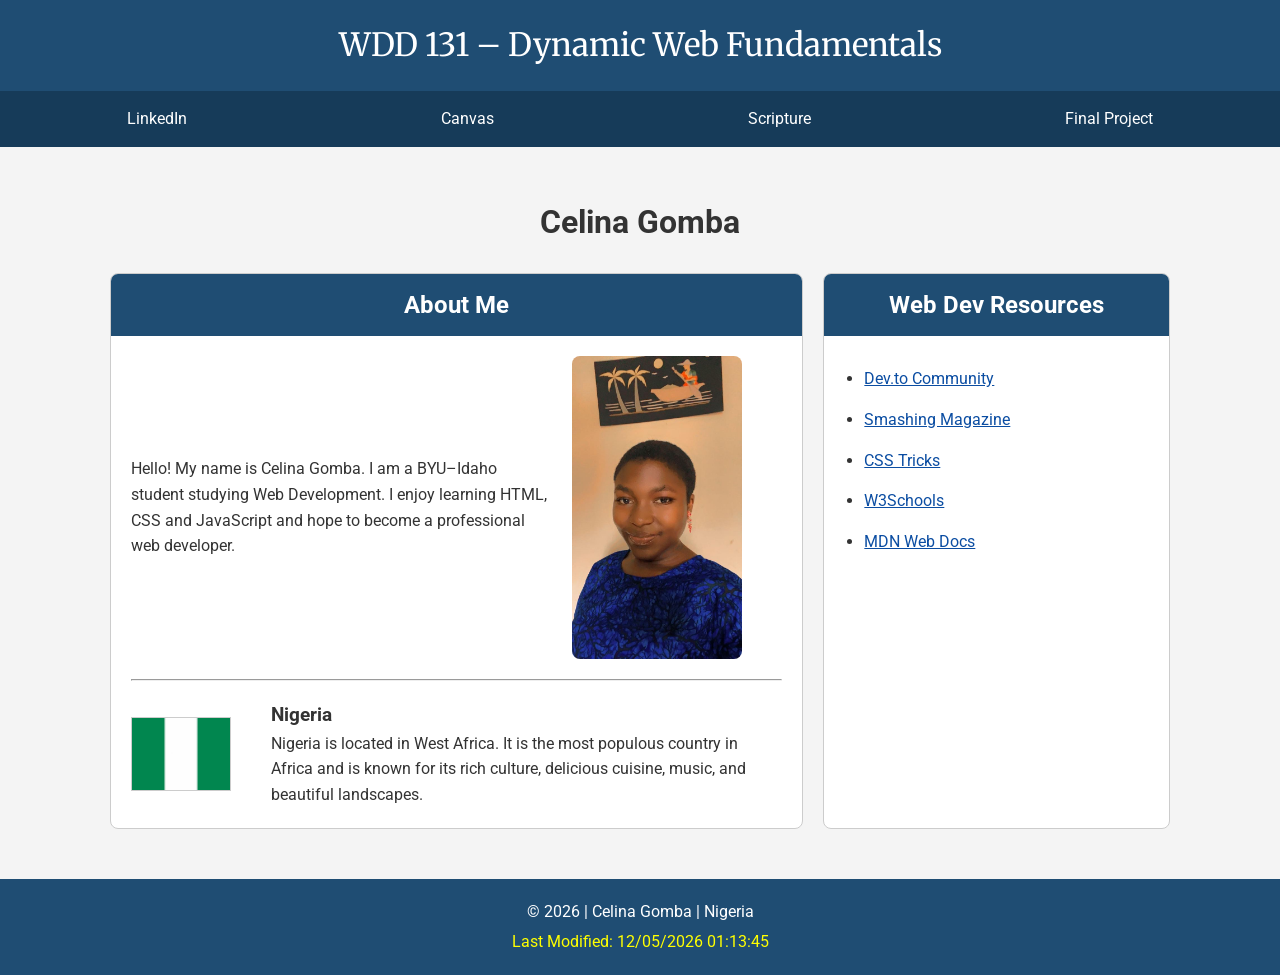
<file: index.html>
<!DOCTYPE html>
<html lang="en">
<head>
    <meta charset="UTF-8">
    <meta name="viewport" content="width=device-width, initial-scale=1.0">
    <title>WDD 131 – Dynamic Web Fundamentals – Celina Gomba</title>

    <meta name="description" content="WDD 131 – Dynamic Web Fundamentals. Celina Gomba. HTML, CSS and JavaScript home page.">
    <meta name="author" content="Celina Gomba">

    <link rel="preconnect" href="https://fonts.googleapis.com">
    <link rel="preconnect" href="https://fonts.gstatic.com" crossorigin>

    <link href="https://fonts.googleapis.com/css2?family=Roboto:wght@400;700&family=Merriweather:wght@700&display=swap" rel="stylesheet">

    <link rel="stylesheet" href="styles/base.css">

    <script src="scripts/getdates.js" defer></script>
</head>

<body>

<header>

<span id="course-title">
WDD 131 – Dynamic Web Fundamentals
</span>

<nav>
    <a href="https://www.linkedin.com/" target="_blank">LinkedIn</a>
    <a href="https://byupw.instructure.com/" target="_blank">Canvas</a>
    <a href="https://www.churchofjesuschrist.org/study/scriptures/bofm/1-ne/3?lang=eng&id=p7#p7" target="_blank">Scripture</a>
    <a href="#">Final Project</a>
</nav>

</header>

<main>

<h1>Celina Gomba</h1>

<div class="container">

<section class="card">

<h2>About Me</h2>

<div class="intro">

<div>
<p>
Hello! My name is Celina Gomba. I am a BYU–Idaho student studying Web Development. I enjoy learning HTML, CSS and JavaScript and hope to become a professional web developer.
</p>
</div>

<img src="images/profile.jpeg" alt="Celina Gomba">

</div>

<hr>

<div class="country">

<img src="images/nigeria-flag.png" alt="Nigeria Flag">

<div>
<h3>Nigeria</h3>

<p>
Nigeria is located in West Africa. It is the most populous country in Africa and is known for its rich culture, delicious cuisine, music, and beautiful landscapes.
</p>

</div>

</div>

</section>

<section class="card">

<h2>Web Dev Resources</h2>

<ul>
<li><a href="https://dev.to/" target="_blank">Dev.to Community</a></li>
<li><a href="https://www.smashingmagazine.com/" target="_blank">Smashing Magazine</a></li>
<li><a href="https://css-tricks.com/" target="_blank">CSS Tricks</a></li>
<li><a href="https://www.w3schools.com/" target="_blank">W3Schools</a></li>
<li><a href="https://developer.mozilla.org/" target="_blank">MDN Web Docs</a></li>
</ul>

</section>

</div>

</main>

<footer>

<p>
© <span id="currentyear"></span> | Celina Gomba | Nigeria
</p>

<p id="lastModified"></p>

</footer>

</body>
</html>
</file>
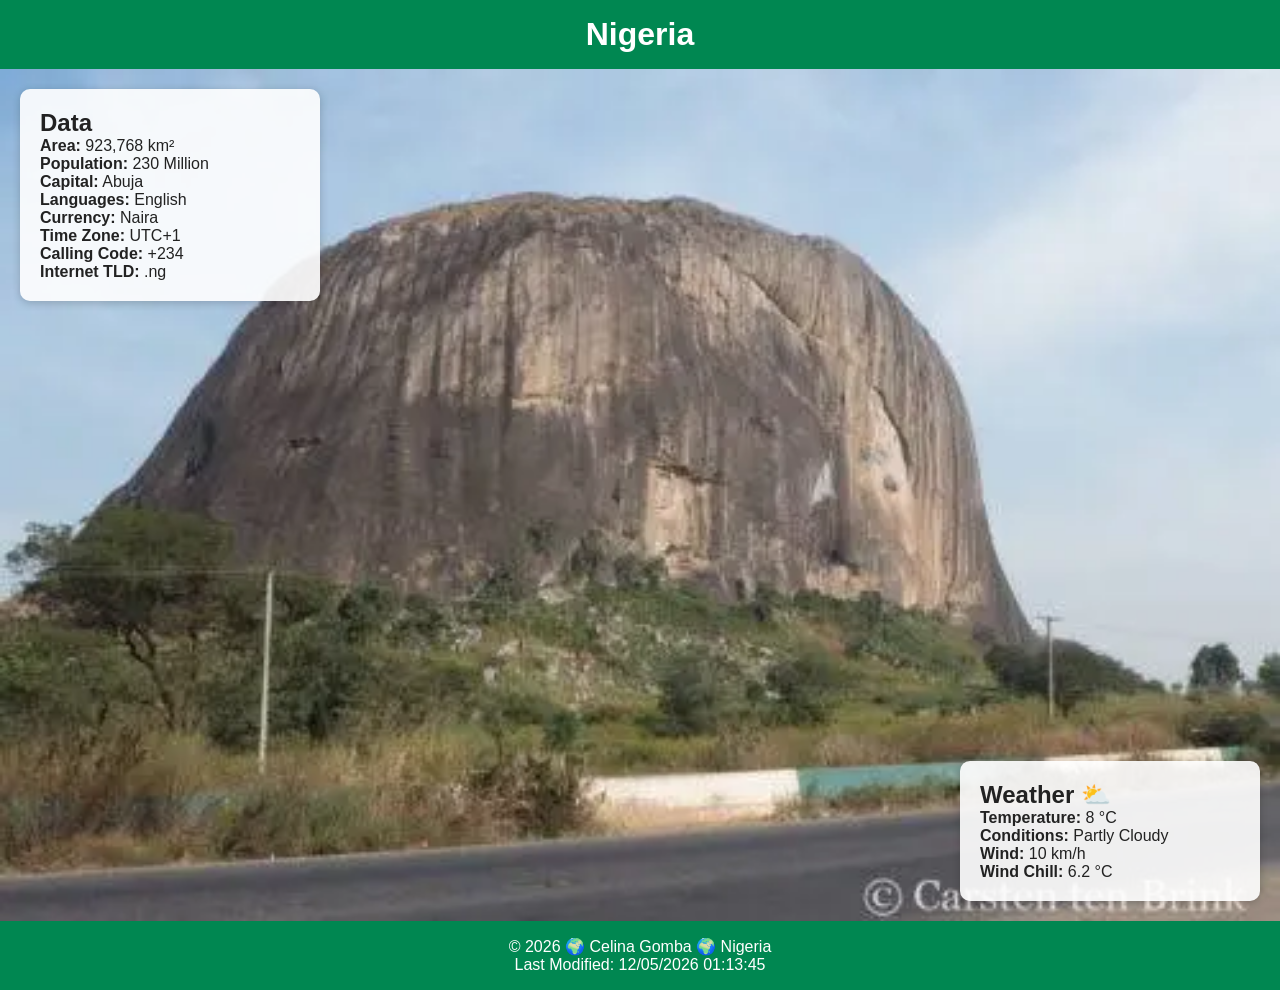
<file: place.html>
<!DOCTYPE html>
<html lang="en">
<head>
    <meta charset="UTF-8">
    <meta name="viewport" content="width=device-width, initial-scale=1.0">
    <meta name="description" content="Discover Nigeria's culture, geography, weather, and landmarks on this responsive WDD 131 country page.">
    <meta name="author" content="Celina Gomba">

    <title>Nigeria</title>

    <link rel="stylesheet" href="styles/place.css">
    <link rel="stylesheet" href="styles/place-large.css">

    <script src="scripts/place.js" defer></script>
</head>

<body>

<header>
    <h1>Nigeria</h1>
</header>

<main>

    <div class="hero">

         <picture>
        <source srcset="images/nigeria.webp" media="(min-width:800px)">
        <img src="images/nigeria.webp" alt="Beautiful scenery of Nigeria">
    </picture>

        <section class="content">

            <div class="card data">
                <h2>Data</h2>

                <p><strong>Area:</strong> 923,768 km²</p>
                <p><strong>Population:</strong> 230 Million</p>
                <p><strong>Capital:</strong> Abuja</p>
                <p><strong>Languages:</strong> English</p>
                <p><strong>Currency:</strong> Naira</p>
                <p><strong>Time Zone:</strong> UTC+1</p>
                <p><strong>Calling Code:</strong> +234</p>
                <p><strong>Internet TLD:</strong> .ng</p>
            </div>

            <div class="card weather">

                <h2>Weather</h2>

                <img src="images/weather.svg"
                " alt="Weather Icon" class="weather-icon">

                <p><strong>Temperature:</strong> <span id="temp">8</span> °C</p>
                <p><strong>Conditions:</strong> Partly Cloudy</p>
                <p><strong>Wind:</strong> <span id="wind">10</span> km/h</p>
                <p><strong>Wind Chill:</strong> <span id="windchill"></span></p>

            </div>

        </section>

    </div>

</main>

<footer>
    <p>© <span id="year"></span> 🌍 Celina Gomba 🌍 Nigeria</p>
    <p id="lastModified"></p>
</footer>

</body>
</html>
</file>
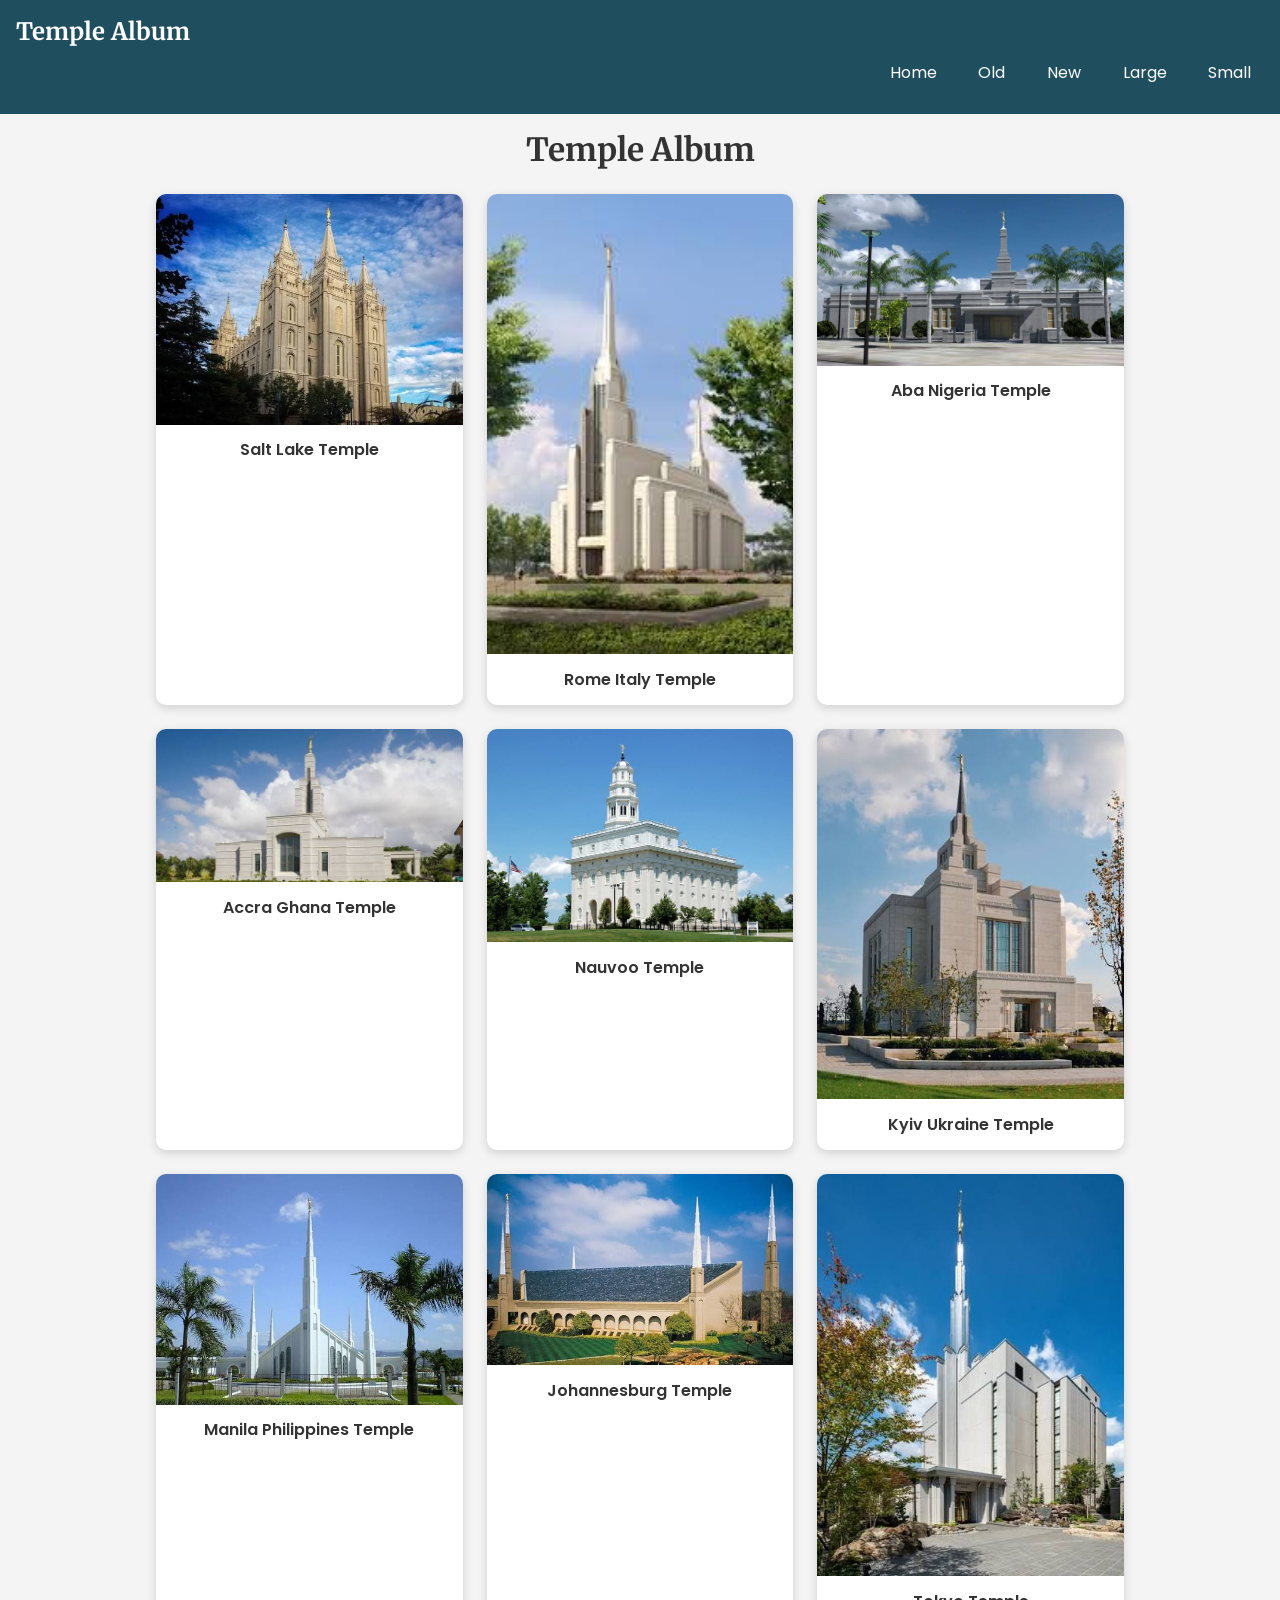
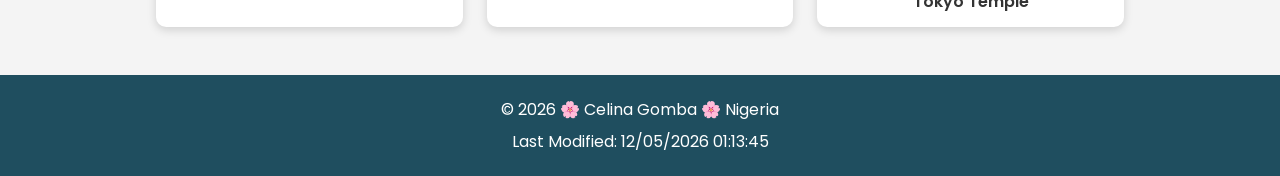
<file: temples.html>
<!DOCTYPE html>
<html lang="en">
<head>
    <meta charset="UTF-8">
    <meta name="viewport" content="width=device-width, initial-scale=1.0">

    <title>Temple Album - Celina Gomba</title>

    <meta name="description"
content="A responsive temple album featuring beautiful temples from around the world, created by Celina Gomba for the WDD 131 course.">

    <meta name="author" content="Celina Gomba">

    <!-- Google Fonts -->
    <link rel="preconnect" href="https://fonts.googleapis.com">
    <link rel="preconnect" href="https://fonts.gstatic.com" crossorigin>
    <link href="https://fonts.googleapis.com/css2?family=Poppins:wght@300;400;600&family=Merriweather:wght@700&display=swap" rel="stylesheet">

    <!-- CSS -->
    <link rel="stylesheet" href="styles/temples.css">
    <link rel="stylesheet" href="styles/temples-large.css">

    <!-- JavaScript -->
    <script src="scripts/temples.js" defer></script>
</head>

<body>

<header>
    <div class="header-top">
        <h2>Temple Album</h2>
        <button id="menu" aria-label="Menu">&#9776;</button>
    </div>

    <nav class="navigation">
        <a href="#">Home</a>
        <a href="#">Old</a>
        <a href="#">New</a>
        <a href="#">Large</a>
        <a href="#">Small</a>
    </nav>
</header>

<main>

    <h1>Temple Album</h1>

    <section class="gallery">

        <figure>
            <img src="images/salt-lake-temple.jpg" alt="Salt Lake Temple" loading="lazy">
            <figcaption>Salt Lake Temple</figcaption>
        </figure>

        <figure>
            <img src="images/rome-italy-temple.jpg" alt="Rome Italy Temple" loading="lazy">
            <figcaption>Rome Italy Temple</figcaption>
        </figure>

        <figure>
            <img src="images/aba-nigeria-temple.jpg" alt="Aba Nigeria Temple" loading="lazy">
            <figcaption>Aba Nigeria Temple</figcaption>
        </figure>

        <figure>
            <img src="images/accra-ghana-temple.jpg" alt="Accra Ghana Temple" loading="lazy">
            <figcaption>Accra Ghana Temple</figcaption>
        </figure>

        <figure>
            <img src="images/nauvoo-temple.jpg" alt="Nauvoo Temple" loading="lazy">
            <figcaption>Nauvoo Temple</figcaption>
        </figure>

        <figure>
            <img src="images/kyiv-ukraine-temple.jpg" alt="Kyiv Ukraine Temple" loading="lazy">
            <figcaption>Kyiv Ukraine Temple</figcaption>
        </figure>

        <figure>
            <img src="images/manila-philippines-temple.jpg" alt="Manila Philippines Temple" loading="lazy">
            <figcaption>Manila Philippines Temple</figcaption>
        </figure>

        <figure>
            <img src="images/johannesburg-temple.jpg" alt="Johannesburg Temple" loading="lazy">
            <figcaption>Johannesburg Temple</figcaption>
        </figure>

        <figure>
            <img src="images/tokyo-temple.jpg" alt="Tokyo Temple" loading="lazy">
            <figcaption>Tokyo Temple</figcaption>
        </figure>

    </section>

</main>

<footer>
    <p>
        &copy; <span id="currentyear"></span> 🌸 Celina Gomba 🌸 Nigeria
    </p>

    <p id="lastModified"></p>
</footer>

</body>
</html>
</file>
<file: styles/base.css>
*{
    margin:0;
    padding:0;
    box-sizing:border-box;
}

body{
    font-family:Roboto, sans-serif;
    background:#f4f4f4;
    color:#333;
    line-height:1.6;
}

header{
    background:#1f4d73;
    color:white;
}

#course-title{
    display:block;
    text-align:center;
    font-family:Merriweather, serif;
    font-size:2rem;
    padding:20px;
}

nav{
    display:flex;
    justify-content:space-around;
    background:#163b59;
}

nav a{
    color:white;
    text-decoration:none;
    padding:15px 20px;
    transition:.3s;
}

nav a:hover{
    background:white;
    color:#163b59;
}

main{
    max-width:1100px;
    margin:30px auto;
    padding:20px;
}

main h1{
    text-align:center;
    margin-bottom:25px;
}

.container{
    display:grid;
    grid-template-columns:2fr 1fr;
    gap:20px;
}

.card{
    background:white;
    border:1px solid #ccc;
    border-radius:8px;
    overflow:hidden;
}

.card h2{
    background:#1f4d73;
    color:white;
    text-align:center;
    padding:12px;
}

.intro{
    display:grid;
    grid-template-columns:2fr 1fr;
    gap:20px;
    padding:20px;
    align-items:center;
}

.intro img{
    width:170px;
    border-radius:8px;
}

.country{
    display:grid;
    grid-template-columns:120px 1fr;
    gap:20px;
    padding:20px;
    align-items:center;
}

.country img{
    width:100px;
    border:1px solid #ccc;
}

hr{
    margin:0 20px;
}

.card ul{
    padding:30px 40px;
}

.card li{
    margin-bottom:15px;
}

.card a{
    color:#0b4da2;
}

footer{
    background:#1f4d73;
    color:white;
    text-align:center;
    padding:20px;
    margin-top:30px;
}

#lastModified{
    color:yellow;
    margin-top:5px;
}

@media (max-width:768px){

.container{
    grid-template-columns:1fr;
}

.intro,
.country{
    grid-template-columns:1fr;
    text-align:center;
}

.intro img,
.country img{
    margin:auto;
}

nav{
    flex-direction:column;
}

nav a{
    text-align:center;
}

}
</file>
<file: styles/place.css>
:root {
    --primary: #008751;
    --secondary: #ffffff;
    --accent: #006b3f;
    --text: #222;
}

* {
    margin: 0;
    padding: 0;
    box-sizing: border-box;
}

body {
    font-family: Arial, sans-serif;
    background: #f4f4f4;
    color: var(--text);
}

header {
    background: var(--primary);
    color: white;
    text-align: center;
    padding: 1rem;
}

.hero img {
    width: 100%;
    display: block;
}

.content {
    display: flex;
    flex-direction: column;
    gap: 1rem;
    padding: 1rem
}

.card {
    background: rgba(255, 255, 255, 0.9);
    width: 300px;
    padding: 20px;
    border-radius: 10px;
    box-shadow: 0 2px 8px rgba(0, 0, 0, 0.2);
}

.weather-icon {
    width: 50px;
    margin: .5rem 0;
    display: block;
}

footer {
    background: var(--primary);
    color: white;
    text-align: center;
    padding: 1rem;
}
</file>
<file: styles/place-large.css>
@media screen and (min-width: 800px) {

    .hero {
        position: relative;
    }

    .hero img {
        width: 100%;
        display: block;
    }

    .content {
        position: absolute;
        inset: 0;
        padding: 0;
    }

    .data {
        position: absolute;
        top: 20px;
        left: 20px;
        width: 300px;
    }

    .weather {
        position: absolute;
        bottom: 20px;
        right: 20px;
        width: 300px;
    }

    .weather h2::after {
        content: " ⛅";
    }

    .weather img.weather-icon {
        display: none;
    }

}
</file>
<file: styles/temples.css>
/* Google Font Styles */
* {
    margin: 0;
    padding: 0;
    box-sizing: border-box;
}

:root {
    --primary: #1f4e5f;
    --secondary: #f4f4f4;
    --accent: #f9b233;
    --text: #333;
}

body {
    font-family: "Poppins", sans-serif;
    background: var(--secondary);
    color: var(--text);
}

/* ---------- Header ---------- */

header {
    background: var(--primary);
    color: white;
    padding: 1rem;
}

.header-top {
    display: flex;
    justify-content: space-between;
    align-items: center;
}

header h2 {
    font-family: "Merriweather", serif;
    margin: 0;
}

#menu {
    background: none;
    border: none;
    color: white;
    font-size: 2rem;
    cursor: pointer;
}

/* Navigation */

.nav {
    display: none;
    flex-direction: column;
    width: 100%;
}

.navigation.open {
    display: flex;
}

.navigation a {
    color: white;
    text-decoration: none;
    padding: .8rem;
    text-align: center;
    transition: background .3s ease;
}

.navigation a:hover {
    background: var(--accent);
    color: black;
}

/* ---------- Main ---------- */

main {
    max-width: 1000px;
    margin: 0 auto;
    padding: 1rem;
}

main h1 {
    text-align: center;
   margin-bottom: 1.5rem;
    font-family: "Merriweather", serif;
}

/* Gallery Grid */

.gallery {
    display: grid;
    grid-template-columns: 1fr;
    gap: 1.5rem;
}

figure {
    background: white;
    border-radius: 10px;
    overflow: hidden;
    box-shadow: 0 3px 10px rgba(0,0,0,.15);
}

figure img {
    width: 100%;
    display: block;
}

figcaption {
    text-align: center;
    padding: .8rem;
    font-weight: 600;
}

/* ---------- Footer ---------- */

footer {
    background: var(--primary);
    color: white;
    text-align: center;
    padding: 1rem;
    margin-top: 2rem;
}

footer p {
    margin: .4rem 0;
}
</file>
<file: styles/temples-large.css>
@media screen and (min-width: 768px) {

    .header-top {
        display: flex;
        justify-content: space-between;
        align-items: center;
    }

    #menu {
        display: none;
    }

    .navigation {
        display: flex;
        flex-direction: row;
        justify-content: flex-end;
        gap: 1rem;
        width: auto;
    }

    .gallery {
        grid-template-columns: repeat(3, 1fr);
    }
}
</file>
